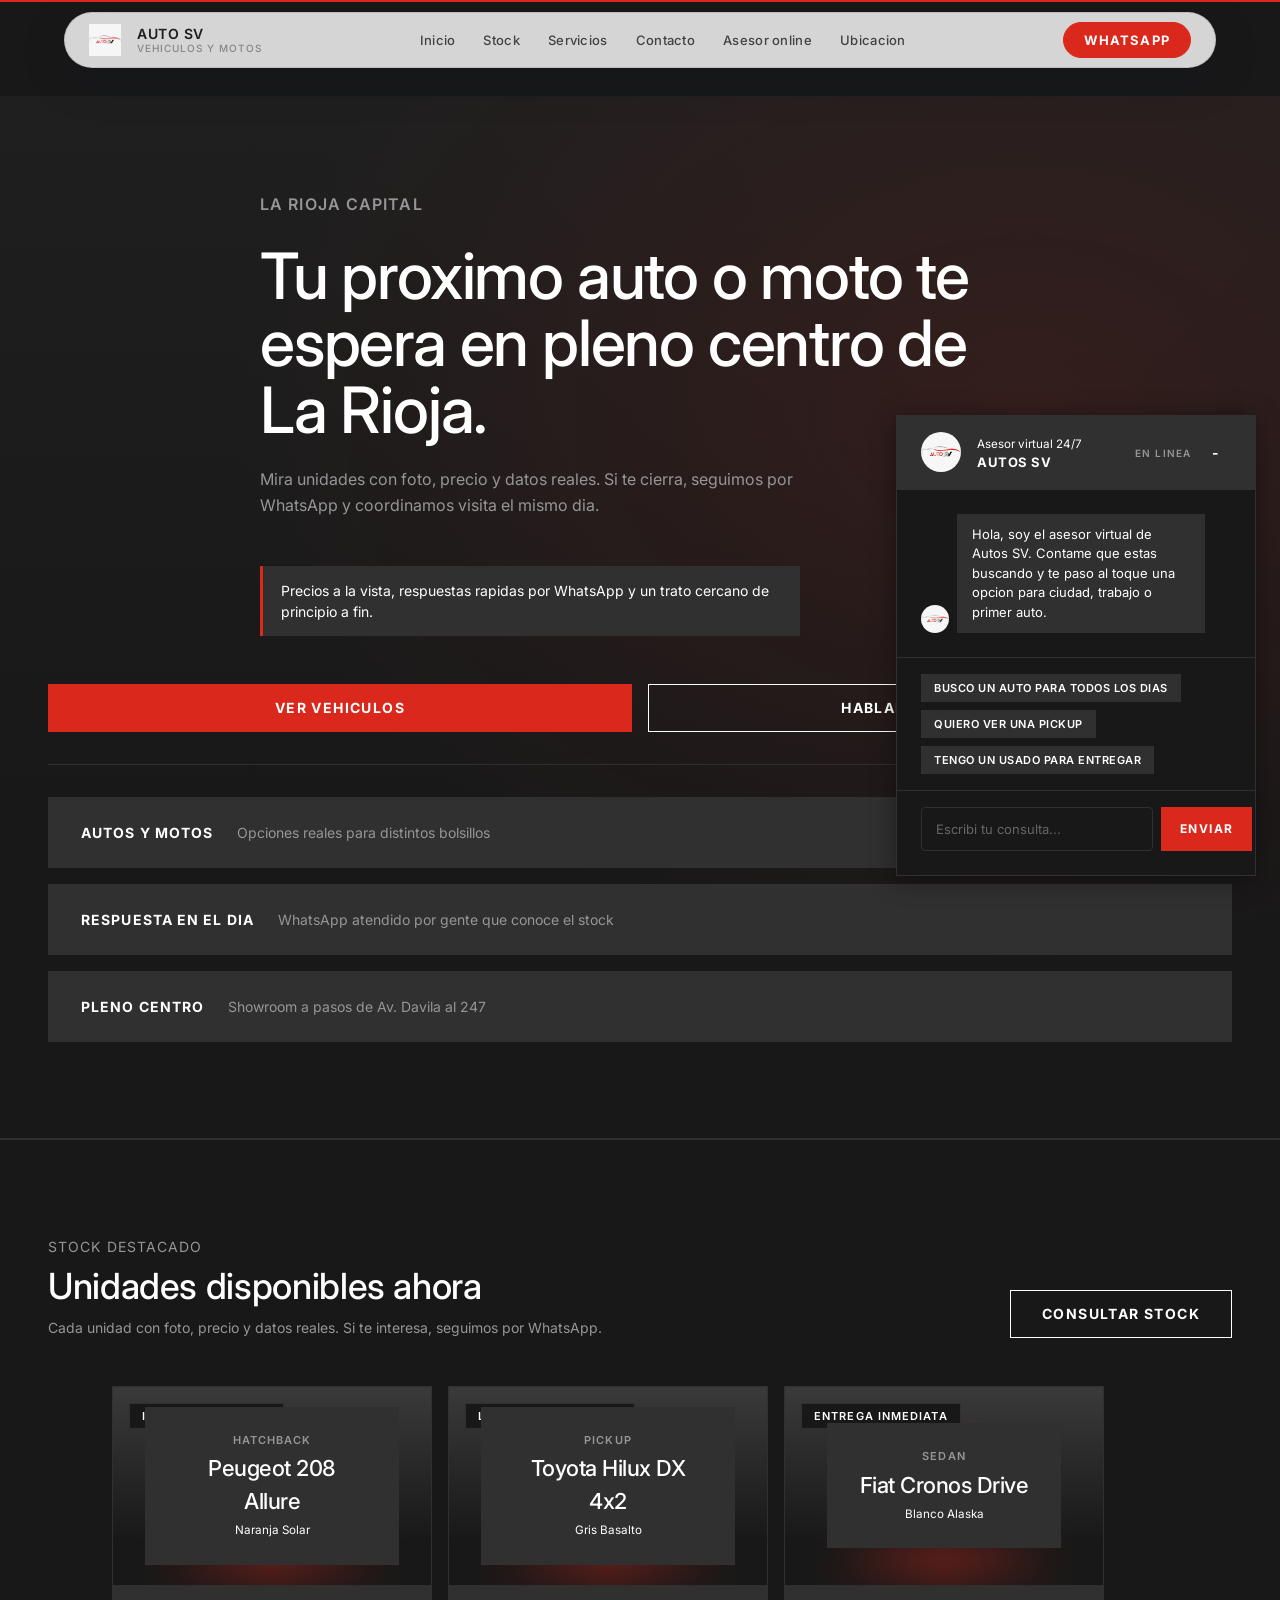
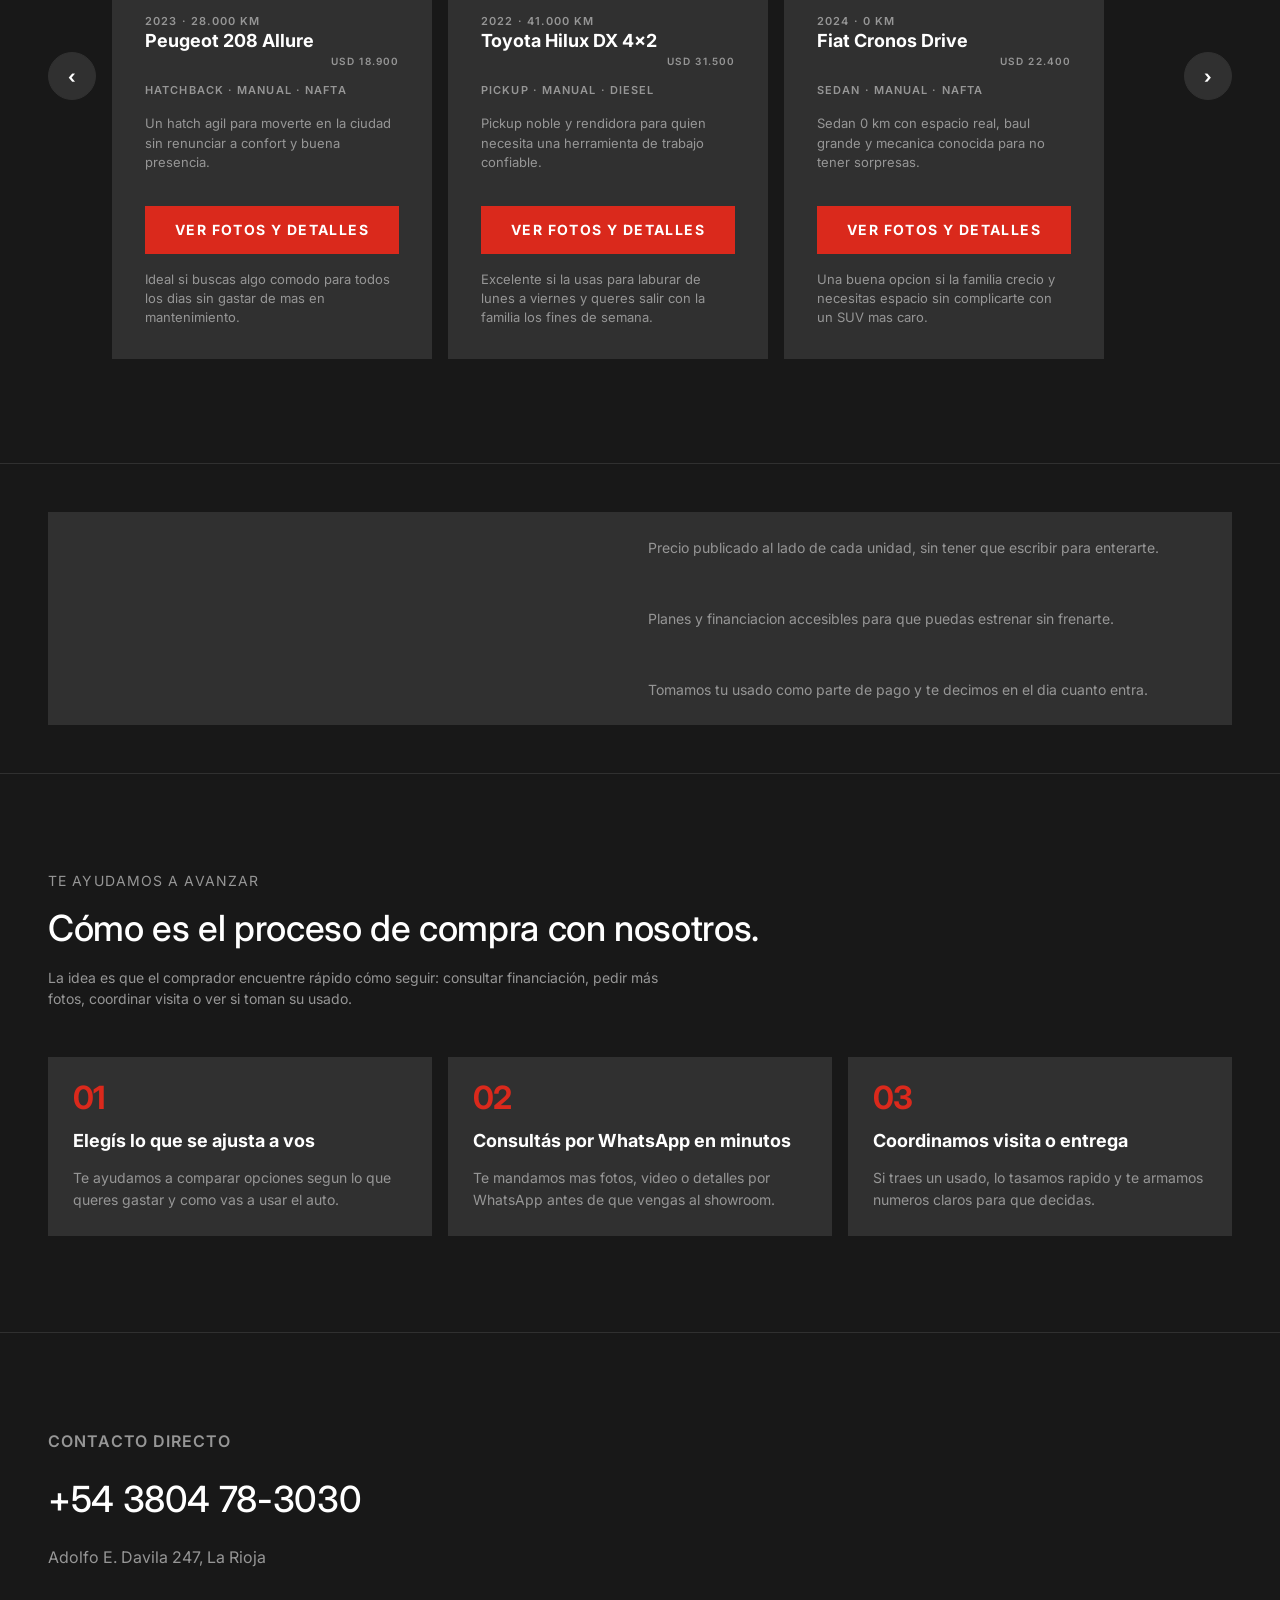
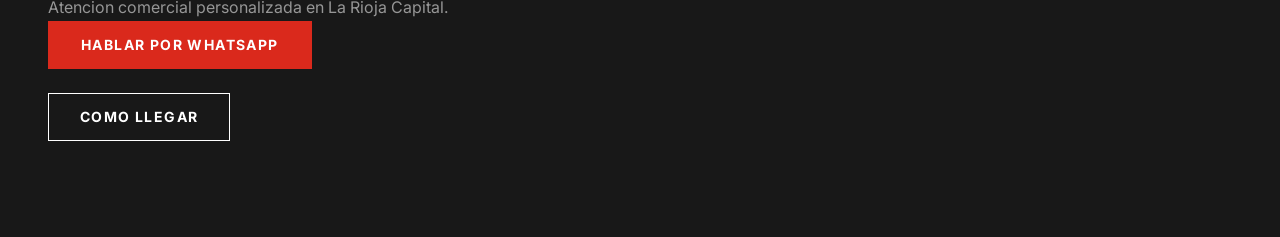
<file: index.html>
<!DOCTYPE html>
<html lang="es-AR">
  <head>
    <meta charset="UTF-8" />
    <meta name="viewport" content="width=device-width, initial-scale=1.0" />
    <title>Autos SV | Tu proximo vehiculo en La Rioja</title>
    <meta
      name="description"
      content="Autos SV en La Rioja: autos, motos y propuestas accesibles para avanzar hacia tu proximo vehiculo."
    />
    <link rel="stylesheet" href="./assets/css/styles.css" />
  </head>
  <body data-page="dealer" data-dealer="autos-sv" data-base-path="./">
    <div id="site-root"></div>
    <script src="./assets/js/data.js"></script>
    <script src="./assets/js/app.js"></script>
  </body>
</html>
</file>
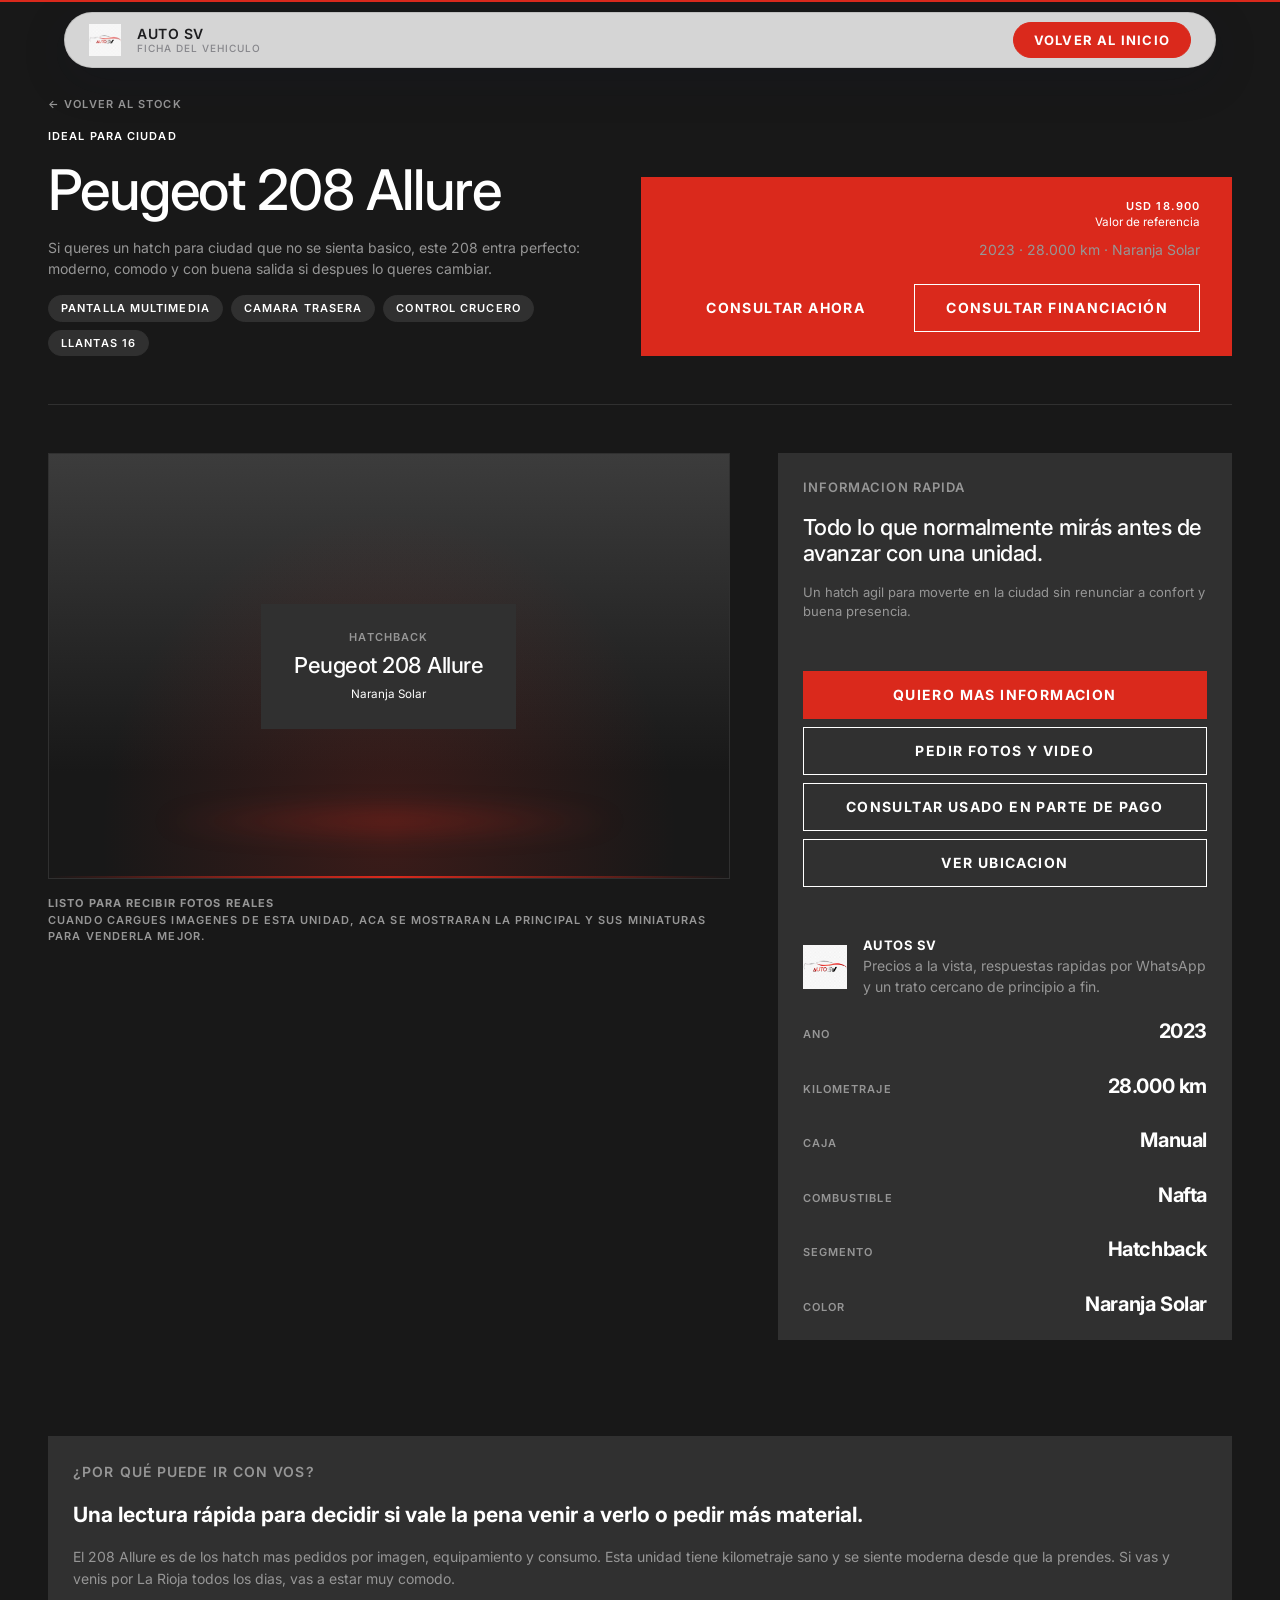
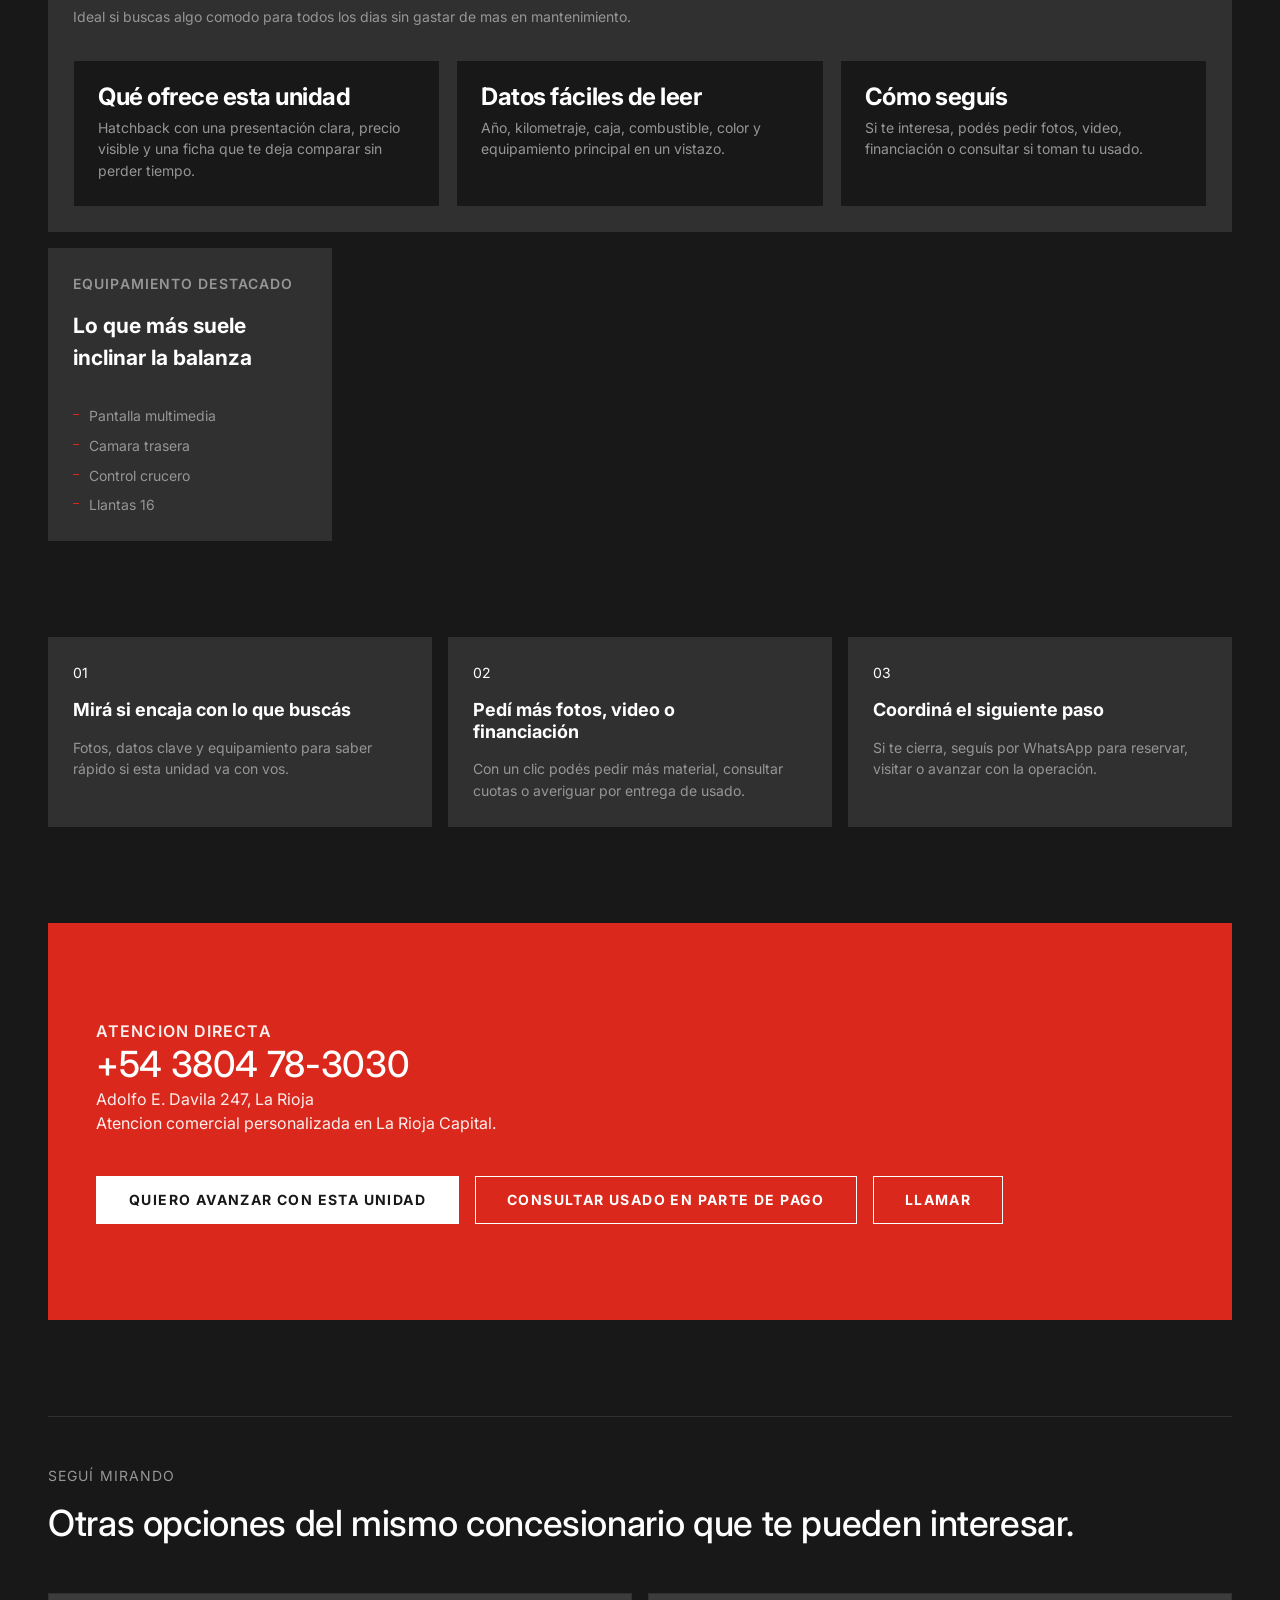
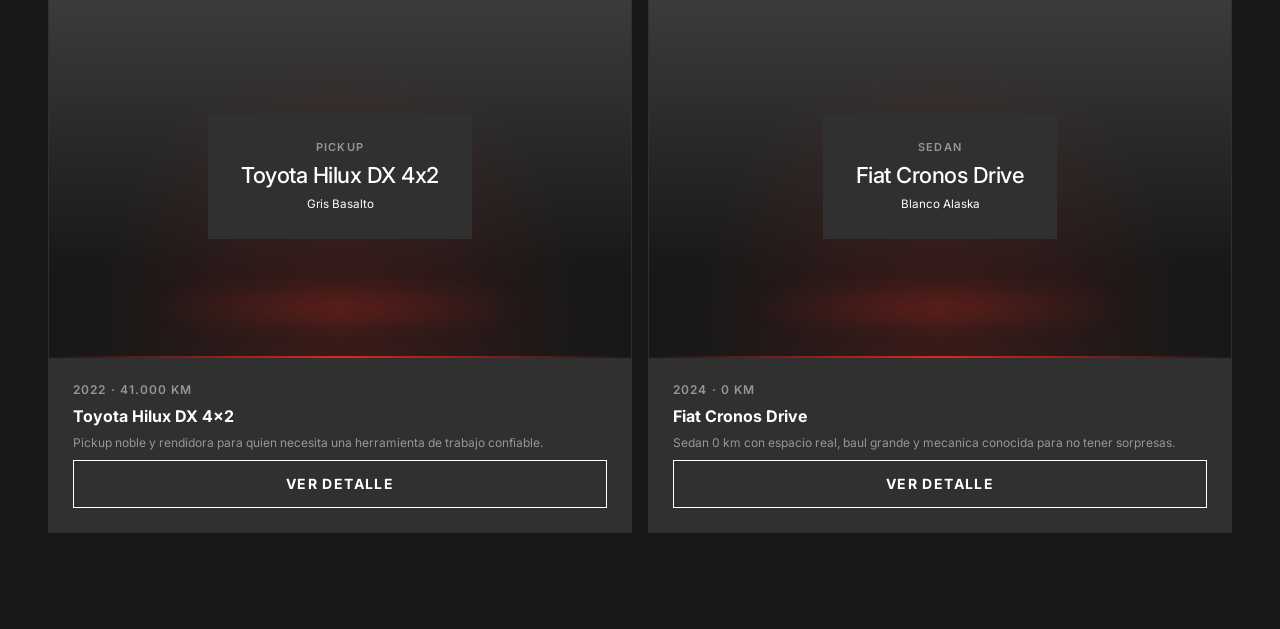
<file: vehiculo.html>
<!DOCTYPE html>
<html lang="es-AR">
  <head>
    <meta charset="UTF-8" />
    <meta name="viewport" content="width=device-width, initial-scale=1.0" />
    <title>Autos SV | Ficha del vehiculo</title>
    <meta
      name="description"
      content="Ficha del vehiculo seleccionado en Autos SV, con detalles, equipamiento y contacto directo."
    />
    <link rel="stylesheet" href="./assets/css/styles.css" />
  </head>
  <body data-page="vehicle" data-dealer="autos-sv" data-base-path="./">
    <div id="site-root"></div>
    <script src="./assets/js/data.js"></script>
    <script src="./assets/js/app.js"></script>
  </body>
</html>
</file>
<file: assets/css/styles.css>
/* ============================================================
   Ferrari-inspired Design System
   Canvas: #181818 (near-black, slightly warm — never pure #000)
   Brand: Rosso Corsa #da291c (used scarcely on CTAs only)
   Type: Inter (open-source substitute for FerrariSans)
   Radius: 0 dominant; full only on pill badges & circular icons
   ============================================================ */

@import url('https://fonts.googleapis.com/css2?family=Inter:wght@400;500;600;700&display=swap');

/* ----------------------------------------------------------
   1. Design tokens
   ---------------------------------------------------------- */
:root {
  /* Colors — brand & accent */
  --color-primary: #da291c;
  --color-primary-active: #b01e0a;
  --color-primary-hover: #9d2211;

  /* Colors — surface */
  --color-canvas: #181818;
  --color-canvas-elevated: #303030;
  --color-canvas-light: #ffffff;
  --color-surface-soft-light: #f7f7f7;
  --color-surface-strong-light: #ebebeb;

  /* Colors — text */
  --color-ink: #ffffff;
  --color-body: #969696;
  --color-body-strong: #ffffff;
  --color-body-on-light: #181818;
  --color-muted: #666666;
  --color-muted-soft: #8f8f8f;

  /* Colors — hairlines */
  --color-hairline: #303030;
  --color-hairline-on-light: #d2d2d2;
  --color-hairline-soft: #ebebeb;

  /* Colors — semantic */
  --color-info: #4c98b9;
  --color-success: #03904a;
  --color-warning: #f13a2c;

  /* Spacing ladder (8px base) */
  --space-xxxs: 4px;
  --space-xxs: 8px;
  --space-xs: 16px;
  --space-sm: 24px;
  --space-md: 32px;
  --space-lg: 48px;
  --space-xl: 64px;
  --space-xxl: 96px;
  --space-super: 128px;

  /* Radius */
  --radius-none: 0;
  --radius-xs: 2px;
  --radius-sm: 4px;
  --radius-md: 6px;
  --radius-lg: 8px;
  --radius-full: 9999px;

  /* Type families */
  --font-display: 'Inter', -apple-system, system-ui, sans-serif;
  --font-body: 'Inter', -apple-system, system-ui, sans-serif;

  /* Layout */
  --container-max: 1280px;
  --header-height: 64px;
}

/* ----------------------------------------------------------
   2. Reset & base
   ---------------------------------------------------------- */
*,
*::before,
*::after {
  box-sizing: border-box;
}

html,
body {
  margin: 0;
  padding: 0;
}

html {
  scroll-behavior: smooth;
  -webkit-text-size-adjust: 100%;
}

body {
  font-family: var(--font-body);
  font-size: 14px;
  font-weight: 400;
  line-height: 1.5;
  background: var(--color-canvas);
  color: var(--color-ink);
  -webkit-font-smoothing: antialiased;
  -moz-osx-font-smoothing: grayscale;
  text-rendering: optimizeLegibility;
}

img,
svg,
video {
  max-width: 100%;
  display: block;
}

a {
  color: inherit;
  text-decoration: none;
}

button {
  font-family: inherit;
  cursor: pointer;
  border: none;
  background: none;
  color: inherit;
}

ul,
ol {
  margin: 0;
  padding: 0;
  list-style: none;
}

p {
  margin: 0;
  color: var(--color-body);
}

h1,
h2,
h3,
h4,
h5,
h6 {
  margin: 0;
  font-family: var(--font-display);
  color: var(--color-ink);
}

input,
textarea,
select {
  font-family: inherit;
}

.is-hidden {
  display: none !important;
}

/* ----------------------------------------------------------
   3. Typography utility classes
   ---------------------------------------------------------- */
.eyebrow,
.micro-copy {
  font-size: 11px;
  font-weight: 600;
  line-height: 1.4;
  letter-spacing: 1.1px;
  text-transform: uppercase;
  color: var(--color-ink);
  display: inline-block;
}

.micro-copy {
  color: var(--color-body);
}

.rosso {
  color: var(--color-primary);
}

/* ----------------------------------------------------------
   4. Site shell
   ---------------------------------------------------------- */
.site-shell,
.detail-shell {
  min-height: 100vh;
  background: var(--color-canvas);
  color: var(--color-ink);
}

/* ----------------------------------------------------------
   5. Header
   ---------------------------------------------------------- */
/* ELITE SIGNATURE PILL ISLAND — replicado de elite-site/Navbar.tsx
   Pill rounded-full, fixed top:12px, max-width 72rem, white/82 frosted */
.site-header {
  position: fixed;
  top: 12px;
  left: 0;
  right: 0;
  z-index: 50;
  width: auto;
  height: 56px;
  min-height: 56px;
  margin: 0 16px;
  padding: 0 24px;
  background: rgba(255, 255, 255, 0.82);
  border: 1px solid rgba(0, 0, 0, 0.1);
  border-radius: 9999px;
  box-shadow: 0 12px 45px rgba(15, 23, 42, 0.18);
  -webkit-backdrop-filter: blur(40px) saturate(180%);
  backdrop-filter: blur(40px) saturate(180%);
  display: flex;
  align-items: center;
  justify-content: space-between;
  gap: 20px;
  pointer-events: auto;
}

@media (min-width: 768px) {
  .site-header {
    margin: 0 auto;
    max-width: 72rem;
  }
}

/* CTA Rosso Corsa em pill dentro da ilha (assinatura Ferrari preservada) */
.site-header .button {
  height: 36px;
  min-height: 36px;
  padding: 8px 20px;
  border-radius: 9999px;
  background: var(--color-primary);
  color: #ffffff;
  border: 1px solid var(--color-primary);
  font-size: 13px;
  font-weight: 700;
  letter-spacing: 1.2px;
  transition: transform 0.2s ease, background-color 0.2s ease,
    border-color 0.2s ease;
}

.site-header .button:hover {
  transform: translateY(-1px);
  background: var(--color-primary-active);
  border-color: var(--color-primary-active);
}

.site-header > .site-shell,
.site-header > div {
  width: 100%;
  max-width: var(--container-max);
  margin: 0 auto;
  display: flex;
  align-items: center;
  justify-content: space-between;
  gap: var(--space-md);
}

/* Ferrari signature: 2px Rosso Corsa line at top of page */
body::before {
  content: '';
  position: fixed;
  top: 0;
  left: 0;
  right: 0;
  height: 2px;
  background: var(--color-primary);
  z-index: 101;
  pointer-events: none;
}

/* Spacing under floating Elite pill header */
.site-shell main {
  padding-top: 96px;
}

/* Reduce brand-mark media inside the compact pill */
.site-header .brand-mark__media {
  width: 32px;
  height: 32px;
  font-size: 13px;
}

.brand-mark {
  display: flex;
  align-items: center;
  gap: var(--space-xs);
  text-decoration: none;
  color: var(--color-ink);
}

.brand-mark__media {
  width: 44px;
  height: 44px;
  display: flex;
  align-items: center;
  justify-content: center;
  background: var(--color-primary);
  color: #ffffff;
  font-weight: 700;
  font-size: 16px;
  letter-spacing: 1px;
}

.brand-mark__logo {
  width: 100%;
  height: 100%;
  object-fit: cover;
}

.brand-mark__icon {
  font-size: 18px;
  font-weight: 700;
  color: #ffffff;
  letter-spacing: 1px;
}

.brand-mark__text {
  display: flex;
  flex-direction: column;
  line-height: 1.1;
}

/* Brand-mark inside the white frosted pill: dark text */
.brand-mark__text strong {
  font-size: 14px;
  font-weight: 600;
  letter-spacing: 0.5px;
  text-transform: uppercase;
  color: #1d1d1f;
}

.brand-mark__text small {
  font-size: 10px;
  font-weight: 500;
  letter-spacing: 1px;
  text-transform: uppercase;
  color: #86868b;
  margin-top: 2px;
}

.main-nav {
  display: flex;
  align-items: center;
  gap: 28px;
}

/* Nav links inside the white frosted pill (Apple-like neutral gray) */
.main-nav a {
  font-size: 13px;
  font-weight: 500;
  line-height: 1.4;
  letter-spacing: 0.3px;
  text-transform: none;
  color: #424245;
  padding: 6px 0;
  position: relative;
  transition: color 0.2s ease;
}

.main-nav a:hover {
  color: #1d1d1f;
}

/* ----------------------------------------------------------
   6. Buttons — Rosso Corsa CTA, sharp 0px corners
   ---------------------------------------------------------- */
.button {
  display: inline-flex;
  align-items: center;
  justify-content: center;
  height: 48px;
  padding: 14px 32px;
  background: var(--color-primary);
  color: var(--color-ink);
  font-family: var(--font-display);
  font-size: 14px;
  font-weight: 700;
  line-height: 1;
  letter-spacing: 1.4px;
  text-transform: uppercase;
  text-decoration: none;
  border: 1px solid var(--color-primary);
  border-radius: var(--radius-none);
  cursor: pointer;
  transition: background-color 0.2s ease, border-color 0.2s ease;
  white-space: nowrap;
}

.button:hover {
  background: var(--color-primary-hover);
  border-color: var(--color-primary-hover);
}

.button:active {
  background: var(--color-primary-active);
  border-color: var(--color-primary-active);
}

.button--ghost {
  background: transparent;
  color: var(--color-ink);
  border: 1px solid var(--color-ink);
  padding: 13px 31px;
}

.button--ghost:hover {
  background: var(--color-ink);
  color: var(--color-canvas);
  border-color: var(--color-ink);
}

.button--ghost:active {
  background: var(--color-canvas-elevated);
  color: var(--color-ink);
  border-color: var(--color-ink);
}

/* ----------------------------------------------------------
   7. Section heading
   ---------------------------------------------------------- */
.section-heading {
  max-width: var(--container-max);
  margin: 0 auto var(--space-lg);
  display: flex;
  flex-direction: column;
  gap: var(--space-xs);
}

.section-heading h2 {
  font-size: 36px;
  font-weight: 500;
  line-height: 1.2;
  letter-spacing: -0.36px;
  color: var(--color-ink);
}

.section-heading p {
  font-size: 14px;
  font-weight: 400;
  line-height: 1.5;
  color: var(--color-body);
  max-width: 640px;
}

.section-heading--split {
  flex-direction: row;
  align-items: flex-end;
  justify-content: space-between;
  gap: var(--space-md);
  flex-wrap: wrap;
}

.section-heading--split > div:first-child {
  display: flex;
  flex-direction: column;
  gap: var(--space-xxs);
  flex: 1 1 480px;
}

/* ----------------------------------------------------------
   8. Hero / intro-strip
   ---------------------------------------------------------- */
.intro-strip {
  position: relative;
  padding: var(--space-xxl) var(--space-lg);
  background: var(--color-canvas);
  border-bottom: 1px solid var(--color-hairline);
  overflow: hidden;
}

.intro-strip::before {
  content: '';
  position: absolute;
  inset: 0;
  background:
    radial-gradient(ellipse at 80% 30%, rgba(218, 41, 28, 0.12), transparent 55%),
    linear-gradient(180deg, #1f1f1f 0%, #181818 70%);
  pointer-events: none;
  z-index: 0;
}

.intro-strip > * {
  position: relative;
  z-index: 1;
  max-width: var(--container-max);
  margin-left: auto;
  margin-right: auto;
}

.intro-strip__copy {
  max-width: 760px;
  min-width: 0;
  display: flex;
  flex-direction: column;
  gap: var(--space-sm);
}

.intro-strip__copy h1 {
  font-size: clamp(36px, 6vw, 64px);
  font-weight: 500;
  line-height: 1.05;
  letter-spacing: -1.2px;
  word-break: break-word;
  color: var(--color-ink);
}

.intro-strip__copy p {
  font-size: 16px;
  line-height: 1.6;
  color: var(--color-body);
  max-width: 60ch;
}

.intro-strip__side {
  margin-top: var(--space-lg);
  min-width: 0;
}

.hero-actions {
  display: flex;
  flex-wrap: wrap;
  gap: var(--space-xs);
  margin-top: var(--space-sm);
}

.hero-actions .button {
  flex: 1 1 220px;
  justify-content: center;
}

.intro-strip__stats {
  display: flex;
  flex-direction: column;
  gap: var(--space-xs);
  margin-top: var(--space-md);
  padding-top: var(--space-md);
  border-top: 1px solid var(--color-hairline);
}

.quick-stat {
  background: var(--color-canvas-elevated);
  padding: var(--space-sm) var(--space-md);
  border: 1px solid var(--color-hairline);
  border-radius: var(--radius-none);
  display: grid;
  grid-template-columns: auto 1fr;
  gap: var(--space-sm);
  align-items: center;
}

.quick-stat strong {
  font-size: 14px;
  font-weight: 700;
  line-height: 1;
  letter-spacing: 1.1px;
  text-transform: uppercase;
  color: var(--color-ink);
  white-space: nowrap;
}

.quick-stat span {
  font-size: 13px;
  font-weight: 400;
  letter-spacing: 0;
  text-transform: none;
  line-height: 1.4;
  color: var(--color-body);
}

/* ----------------------------------------------------------
   9. Buyer intent grid
   ---------------------------------------------------------- */
.buyer-intent {
  padding: var(--space-xxl) var(--space-lg);
  background: var(--color-canvas);
}

.intent-grid {
  max-width: var(--container-max);
  margin: 0 auto;
  display: grid;
  grid-template-columns: repeat(auto-fit, minmax(240px, 1fr));
  gap: var(--space-xs);
}

.intent-card {
  background: var(--color-canvas-elevated);
  border: 1px solid var(--color-hairline);
  border-radius: var(--radius-none);
  padding: var(--space-sm);
  display: flex;
  flex-direction: column;
  gap: var(--space-xxs);
  cursor: pointer;
  transition: background-color 0.2s ease, color 0.2s ease, border-color 0.2s ease;
  text-align: left;
}

.intent-card h3 {
  font-size: 18px;
  font-weight: 700;
  line-height: 1.2;
  color: inherit;
}

.intent-card p {
  font-size: 13px;
  line-height: 1.5;
  color: var(--color-body);
}

.intent-card span {
  margin-top: var(--space-xxs);
  font-size: 11px;
  font-weight: 600;
  letter-spacing: 1.1px;
  text-transform: uppercase;
  color: var(--color-body);
}

.intent-card:hover {
  border-color: var(--color-ink);
}

.intent-card.is-active {
  background: var(--color-primary);
  border-color: var(--color-primary);
  color: var(--color-ink);
}

.intent-card.is-active p,
.intent-card.is-active span {
  color: var(--color-ink);
}

/* ----------------------------------------------------------
   10. Stock showcase / carousel
   ---------------------------------------------------------- */
.stock-showcase {
  padding: var(--space-xxl) var(--space-lg);
  background: var(--color-canvas);
  border-top: 1px solid var(--color-hairline);
}

.carousel-shell {
  max-width: var(--container-max);
  margin: 0 auto;
  position: relative;
  display: flex;
  align-items: center;
  gap: var(--space-xs);
}

.carousel-button {
  flex: 0 0 auto;
  width: 48px;
  height: 48px;
  border-radius: var(--radius-full);
  background: var(--color-canvas-elevated);
  color: var(--color-ink);
  border: 1px solid var(--color-hairline);
  display: flex;
  align-items: center;
  justify-content: center;
  font-size: 18px;
  font-weight: 700;
  cursor: pointer;
  transition: background-color 0.2s ease, border-color 0.2s ease, color 0.2s ease;
}

.carousel-button:hover {
  background: var(--color-primary);
  color: var(--color-ink);
  border-color: var(--color-primary);
}

.carousel-button:disabled {
  opacity: 0.4;
  cursor: not-allowed;
}

.inventory-carousel {
  flex: 1 1 auto;
  display: flex;
  gap: var(--space-xs);
  overflow-x: auto;
  scroll-snap-type: x mandatory;
  scroll-behavior: smooth;
  scrollbar-width: none;
  -ms-overflow-style: none;
  padding-bottom: var(--space-xxs);
}

.inventory-carousel::-webkit-scrollbar {
  display: none;
}

.inventory-slide {
  flex: 0 0 320px;
  background: var(--color-canvas-elevated);
  border: 1px solid var(--color-hairline);
  border-radius: var(--radius-none);
  display: flex;
  flex-direction: column;
  scroll-snap-align: start;
  overflow: hidden;
  transition: border-color 0.2s ease;
}

.inventory-slide:hover {
  border-color: var(--color-ink);
}

.inventory-slide__media {
  position: relative;
  aspect-ratio: 16 / 10;
  background: var(--color-canvas);
  overflow: hidden;
  display: flex;
  align-items: center;
  justify-content: center;
}

.vehicle-photo {
  width: 100%;
  height: 100%;
  object-fit: cover;
  display: block;
}

.vehicle-photo--compact {
  aspect-ratio: 16 / 10;
}

.inventory-slide__badge {
  position: absolute;
  top: var(--space-xs);
  left: var(--space-xs);
  background: var(--color-canvas);
  color: var(--color-ink);
  font-size: 11px;
  font-weight: 600;
  letter-spacing: 1.1px;
  text-transform: uppercase;
  padding: 4px 12px;
  border-radius: var(--radius-none);
  border: 1px solid var(--color-hairline);
}

.inventory-slide__body {
  padding: var(--space-sm) var(--space-md) var(--space-md);
  display: flex;
  flex-direction: column;
  gap: var(--space-xs);
  flex: 1;
  min-height: 0;
}

.inventory-slide__heading {
  display: flex;
  flex-direction: column;
  gap: var(--space-xxxs);
}

.inventory-slide__heading h3 {
  font-size: 18px;
  font-weight: 700;
  line-height: 1.2;
  color: var(--color-ink);
}

.inventory-slide__meta {
  font-size: 11px;
  font-weight: 600;
  letter-spacing: 1.1px;
  text-transform: uppercase;
  color: var(--color-body);
}

.inventory-slide__copy {
  font-size: 13px;
  line-height: 1.5;
  color: var(--color-body);
  display: -webkit-box;
  -webkit-line-clamp: 3;
  -webkit-box-orient: vertical;
  overflow: hidden;
}

.inventory-slide__footer {
  display: flex;
  flex-direction: column;
  gap: var(--space-xs);
  margin-top: auto;
  padding-top: var(--space-xs);
  border-top: 1px solid var(--color-hairline);
}

.inventory-slide__footer .button {
  width: 100%;
  justify-content: center;
}

.inventory-slide__hook {
  font-size: 13px;
  font-weight: 400;
  letter-spacing: 0;
  text-transform: none;
  color: var(--color-body);
  line-height: 1.45;
}

/* ----------------------------------------------------------
   11. Vehicle visual / fallback
   ---------------------------------------------------------- */
.vehicle-visual {
  position: relative;
  width: 100%;
  height: 100%;
  min-height: 220px;
  background:
    radial-gradient(ellipse at 50% 90%, rgba(218, 41, 28, 0.18), transparent 60%),
    linear-gradient(180deg, #3c3c3c 0%, #181818 75%);
  display: flex;
  align-items: center;
  justify-content: center;
  padding: var(--space-md);
  overflow: hidden;
}

.vehicle-visual__glow {
  position: absolute;
  bottom: 10%;
  left: 50%;
  transform: translateX(-50%);
  width: 70%;
  height: 30px;
  background: radial-gradient(ellipse, rgba(218, 41, 28, 0.4), transparent 70%);
  filter: blur(12px);
  pointer-events: none;
}

.vehicle-visual__panel {
  position: relative;
  z-index: 1;
  padding: var(--space-sm) var(--space-md);
  background: var(--color-canvas-elevated);
  border: 1px solid var(--color-hairline);
  text-align: center;
  display: flex;
  flex-direction: column;
  gap: var(--space-xxxs);
}

.vehicle-visual__panel strong {
  font-size: 22px;
  font-weight: 500;
  letter-spacing: -0.5px;
  color: var(--color-ink);
}

.vehicle-visual__panel span {
  font-size: 11px;
  font-weight: 600;
  letter-spacing: 1.1px;
  text-transform: uppercase;
  color: var(--color-body);
}

.vehicle-visual__road {
  position: absolute;
  bottom: 0;
  left: 0;
  right: 0;
  height: 2px;
  background: linear-gradient(90deg, transparent, var(--color-primary), transparent);
}

/* ----------------------------------------------------------
   12. Price stack / pill
   ---------------------------------------------------------- */
.price-stack {
  display: flex;
  flex-direction: column;
  align-items: flex-end;
  gap: 2px;
  text-align: right;
}

.price-stack span {
  font-size: 10px;
  font-weight: 600;
  letter-spacing: 1.1px;
  text-transform: uppercase;
  color: var(--color-body);
}

.price-pill {
  font-family: var(--font-display);
  font-size: 24px;
  font-weight: 700;
  line-height: 1;
  letter-spacing: -0.48px;
  color: var(--color-ink);
  padding: 0;
  background: none;
  border-radius: var(--radius-none);
}

/* ----------------------------------------------------------
   13. Trust strip
   ---------------------------------------------------------- */
.trust-strip {
  padding: var(--space-lg);
  background: var(--color-canvas);
  border-top: 1px solid var(--color-hairline);
  border-bottom: 1px solid var(--color-hairline);
}

.trust-strip > div {
  max-width: var(--container-max);
  margin: 0 auto;
  display: grid;
  grid-template-columns: repeat(auto-fit, minmax(220px, 1fr));
  gap: var(--space-xs);
}

.trust-strip__item {
  background: var(--color-canvas-elevated);
  border: 1px solid var(--color-hairline);
  padding: var(--space-sm);
  display: flex;
  flex-direction: column;
  gap: var(--space-xxs);
  border-radius: var(--radius-none);
}

.trust-strip__item strong {
  font-size: 14px;
  font-weight: 700;
  letter-spacing: 0.5px;
  text-transform: uppercase;
  color: var(--color-ink);
}

.trust-strip__item span {
  font-size: 13px;
  line-height: 1.5;
  color: var(--color-body);
}

/* ----------------------------------------------------------
   14. Services section
   ---------------------------------------------------------- */
.services-section {
  padding: var(--space-xxl) var(--space-lg);
  background: var(--color-canvas);
}

.service-grid {
  max-width: var(--container-max);
  margin: 0 auto;
  display: grid;
  grid-template-columns: repeat(auto-fit, minmax(260px, 1fr));
  gap: var(--space-xs);
}

.service-card {
  background: var(--color-canvas-elevated);
  border: 1px solid var(--color-hairline);
  border-radius: var(--radius-none);
  padding: var(--space-sm);
  display: flex;
  flex-direction: column;
  gap: var(--space-xs);
  transition: border-color 0.2s ease;
}

.service-card:hover {
  border-color: var(--color-ink);
}

.service-card__index {
  font-family: var(--font-display);
  font-size: 32px;
  font-weight: 700;
  line-height: 1;
  letter-spacing: -0.64px;
  color: var(--color-primary);
}

.service-card h3 {
  font-size: 18px;
  font-weight: 700;
  line-height: 1.2;
  color: var(--color-ink);
}

.service-card p {
  font-size: 14px;
  line-height: 1.55;
  color: var(--color-body);
}

/* ----------------------------------------------------------
   15. Contact band
   ---------------------------------------------------------- */
.contact-band {
  padding: var(--space-xxl) var(--space-lg);
  background: var(--color-canvas);
  border-top: 1px solid var(--color-hairline);
}

.contact-band > div {
  max-width: var(--container-max);
  margin: 0 auto;
  display: flex;
  flex-direction: column;
  gap: var(--space-sm);
  align-items: flex-start;
}

.contact-band h2 {
  font-size: 36px;
  font-weight: 500;
  line-height: 1.2;
  letter-spacing: -0.36px;
  color: var(--color-ink);
}

.contact-band p {
  font-size: 16px;
  line-height: 1.6;
  color: var(--color-body);
  max-width: 600px;
}

.contact-band__actions {
  display: flex;
  flex-wrap: wrap;
  gap: var(--space-xs);
  margin-top: var(--space-xs);
}

/* ----------------------------------------------------------
   16. Chat widget
   ---------------------------------------------------------- */
.chat-widget {
  position: fixed;
  bottom: var(--space-sm);
  right: var(--space-sm);
  width: 360px;
  max-width: calc(100vw - 32px);
  background: var(--color-canvas);
  border: 1px solid var(--color-hairline);
  border-radius: var(--radius-none);
  z-index: 100;
  display: flex;
  flex-direction: column;
  box-shadow: 0 4px 24px rgba(0, 0, 0, 0.4);
  overflow: hidden;
  transition: max-height 0.25s ease;
  max-height: 600px;
}

.chat-widget__header {
  display: flex;
  align-items: center;
  justify-content: space-between;
  gap: var(--space-xs);
  padding: var(--space-xs) var(--space-sm);
  background: var(--color-canvas-elevated);
  border-bottom: 1px solid var(--color-hairline);
}

.chat-widget__identity {
  display: flex;
  align-items: center;
  gap: var(--space-xs);
}

.chat-widget__avatar {
  width: 40px;
  height: 40px;
  border-radius: var(--radius-full);
  background: var(--color-primary);
  color: var(--color-ink);
  display: flex;
  align-items: center;
  justify-content: center;
  font-weight: 700;
  font-size: 14px;
  letter-spacing: 1px;
}

.chat-widget__identity strong {
  display: block;
  font-size: 13px;
  font-weight: 700;
  letter-spacing: 0.5px;
  text-transform: uppercase;
  color: var(--color-ink);
}

.chat-widget__identity span,
.chat-widget__status {
  display: block;
  font-size: 10px;
  font-weight: 600;
  letter-spacing: 1.1px;
  text-transform: uppercase;
  color: var(--color-body);
  margin-top: 2px;
}

.chat-widget__header-actions {
  display: flex;
  align-items: center;
  gap: var(--space-xxs);
}

.chat-widget__toggle {
  width: 32px;
  height: 32px;
  display: flex;
  align-items: center;
  justify-content: center;
  background: transparent;
  color: var(--color-ink);
  border: 1px solid var(--color-hairline);
  border-radius: var(--radius-none);
  font-size: 14px;
  font-weight: 700;
  cursor: pointer;
  transition: background-color 0.2s ease;
}

.chat-widget__toggle:hover {
  background: var(--color-canvas);
}

.chat-widget__body {
  display: flex;
  flex-direction: column;
  flex: 1 1 auto;
  min-height: 0;
}

.chat-messages {
  flex: 1 1 auto;
  overflow-y: auto;
  padding: var(--space-sm);
  display: flex;
  flex-direction: column;
  gap: var(--space-xs);
  max-height: 360px;
}

.chat-row {
  display: flex;
  gap: var(--space-xxs);
  align-items: flex-end;
  max-width: 100%;
}

.chat-row--bot {
  justify-content: flex-start;
}

.chat-row--user {
  justify-content: flex-end;
}

.chat-avatar {
  width: 28px;
  height: 28px;
  border-radius: var(--radius-full);
  background: var(--color-canvas-elevated);
  color: var(--color-ink);
  font-size: 11px;
  font-weight: 700;
  letter-spacing: 0.5px;
  display: flex;
  align-items: center;
  justify-content: center;
  flex: 0 0 auto;
}

.chat-row--user .chat-avatar {
  background: var(--color-primary);
}

.chat-bubble {
  padding: 10px 14px;
  border-radius: var(--radius-none);
  font-size: 13px;
  line-height: 1.5;
  max-width: 80%;
  word-wrap: break-word;
}

.chat-bubble--bot {
  background: var(--color-canvas-elevated);
  color: var(--color-ink);
  border: 1px solid var(--color-hairline);
}

.chat-bubble--user {
  background: var(--color-primary);
  color: var(--color-ink);
  border: 1px solid var(--color-primary);
}

.chat-suggestions {
  display: flex;
  flex-wrap: wrap;
  gap: var(--space-xxs);
  padding: 0 var(--space-sm) var(--space-xs);
  border-top: 1px solid var(--color-hairline);
  padding-top: var(--space-xs);
}

.suggestion-pill {
  font-size: 11px;
  font-weight: 600;
  letter-spacing: 0.5px;
  text-transform: uppercase;
  color: var(--color-ink);
  background: var(--color-canvas-elevated);
  border: 1px solid var(--color-hairline);
  border-radius: var(--radius-none);
  padding: 6px 12px;
  cursor: pointer;
  transition: background-color 0.2s ease, border-color 0.2s ease, color 0.2s ease;
}

.suggestion-pill:hover {
  background: var(--color-primary);
  border-color: var(--color-primary);
  color: var(--color-ink);
}

.chat-form {
  display: flex;
  gap: var(--space-xxs);
  padding: var(--space-xs) var(--space-sm) var(--space-sm);
  border-top: 1px solid var(--color-hairline);
  background: var(--color-canvas);
}

.chat-form input {
  flex: 1 1 auto;
  height: 44px;
  padding: 12px 14px;
  background: var(--color-canvas);
  color: var(--color-ink);
  border: 1px solid var(--color-hairline);
  border-radius: var(--radius-sm);
  font-size: 13px;
  outline: none;
  transition: border-color 0.2s ease;
}

.chat-form input::placeholder {
  color: var(--color-muted);
}

.chat-form input:focus {
  border-color: var(--color-ink);
}

.chat-form button {
  height: 44px;
  padding: 0 18px;
  background: var(--color-primary);
  color: var(--color-ink);
  font-size: 12px;
  font-weight: 700;
  letter-spacing: 1.4px;
  text-transform: uppercase;
  border-radius: var(--radius-none);
  cursor: pointer;
  border: 1px solid var(--color-primary);
  transition: background-color 0.2s ease;
}

.chat-form button:hover {
  background: var(--color-primary-hover);
  border-color: var(--color-primary-hover);
}

.chat-widget--collapsed {
  max-height: 64px;
}

.chat-widget--collapsed .chat-widget__body {
  display: none;
}

/* ----------------------------------------------------------
   17. Vehicle detail page
   ---------------------------------------------------------- */
.vehicle-page {
  padding: var(--space-xl) var(--space-lg) var(--space-xxl);
  max-width: var(--container-max);
  margin: 0 auto;
}

.vehicle-hero-head {
  display: flex;
  justify-content: space-between;
  align-items: flex-end;
  gap: var(--space-md);
  padding-bottom: var(--space-lg);
  margin-bottom: var(--space-lg);
  border-bottom: 1px solid var(--color-hairline);
  flex-wrap: wrap;
}

.vehicle-hero-head__copy {
  display: flex;
  flex-direction: column;
  gap: var(--space-xs);
  flex: 1 1 480px;
}

.vehicle-hero-head__copy h1 {
  font-size: clamp(32px, 5vw, 56px);
  font-weight: 500;
  line-height: 1.1;
  letter-spacing: -1.12px;
  color: var(--color-ink);
}

.back-link {
  font-size: 11px;
  font-weight: 600;
  letter-spacing: 1.1px;
  text-transform: uppercase;
  color: var(--color-body);
  text-decoration: none;
  align-self: flex-start;
  transition: color 0.2s ease;
}

.back-link:hover {
  color: var(--color-primary);
}

.feature-chips {
  display: flex;
  flex-wrap: wrap;
  gap: var(--space-xxs);
}

.feature-chip {
  display: inline-flex;
  align-items: center;
  background: var(--color-canvas-elevated);
  color: var(--color-ink);
  font-size: 11px;
  font-weight: 600;
  letter-spacing: 1.1px;
  text-transform: uppercase;
  padding: 4px 12px;
  border-radius: var(--radius-full);
  border: 1px solid var(--color-hairline);
}

.vehicle-hero-head__price {
  display: flex;
  flex-direction: column;
  align-items: flex-end;
  gap: var(--space-xxs);
  padding: var(--space-sm) var(--space-md);
  background: var(--color-primary);
  border-radius: var(--radius-none);
}

.vehicle-hero-head__price span {
  font-size: 11px;
  font-weight: 600;
  letter-spacing: 1.1px;
  text-transform: uppercase;
  color: var(--color-ink);
}

.vehicle-hero-head__price strong {
  font-family: var(--font-display);
  font-size: clamp(28px, 4vw, 42px);
  font-weight: 700;
  line-height: 1;
  letter-spacing: -0.84px;
  color: var(--color-ink);
}

/* ----------------------------------------------------------
   18. Vehicle detail grid
   ---------------------------------------------------------- */
.vehicle-detail-grid {
  display: grid;
  grid-template-columns: minmax(0, 1.5fr) minmax(0, 1fr);
  gap: var(--space-lg);
  margin-bottom: var(--space-xxl);
}

.vehicle-gallery {
  display: flex;
  flex-direction: column;
  gap: var(--space-xs);
}

.vehicle-gallery__main {
  width: 100%;
  aspect-ratio: 16 / 10;
  background: var(--color-canvas-elevated);
  border: 1px solid var(--color-hairline);
  border-radius: var(--radius-none);
  overflow: hidden;
  display: flex;
  align-items: center;
  justify-content: center;
}

.vehicle-gallery__main img {
  width: 100%;
  height: 100%;
  object-fit: cover;
}

.vehicle-gallery__main--visual {
  background: var(--color-canvas);
}

.vehicle-gallery__fallback {
  width: 100%;
  height: 100%;
}

.vehicle-gallery__thumbs {
  display: grid;
  grid-template-columns: repeat(4, 1fr);
  gap: var(--space-xxs);
}

.vehicle-thumb {
  aspect-ratio: 16 / 10;
  background: var(--color-canvas-elevated);
  border: 1px solid var(--color-hairline);
  border-radius: var(--radius-none);
  overflow: hidden;
  cursor: pointer;
  padding: 0;
  transition: border-color 0.2s ease;
}

.vehicle-thumb img {
  width: 100%;
  height: 100%;
  object-fit: cover;
}

.vehicle-thumb:hover {
  border-color: var(--color-ink);
}

.vehicle-thumb.is-active {
  border-color: var(--color-primary);
  border-width: 2px;
}

.vehicle-gallery__hint {
  font-size: 11px;
  font-weight: 600;
  letter-spacing: 1.1px;
  text-transform: uppercase;
  color: var(--color-body);
}

/* ----------------------------------------------------------
   19. Vehicle summary card
   ---------------------------------------------------------- */
.vehicle-summary {
  background: var(--color-canvas-elevated);
  border: 1px solid var(--color-hairline);
  border-radius: var(--radius-none);
  padding: var(--space-sm);
  display: flex;
  flex-direction: column;
  gap: var(--space-sm);
  align-self: start;
}

.vehicle-summary__top {
  display: flex;
  flex-direction: column;
  gap: var(--space-xs);
  padding-bottom: var(--space-sm);
  border-bottom: 1px solid var(--color-hairline);
}

.vehicle-summary__top h2 {
  font-size: 22px;
  font-weight: 500;
  line-height: 1.2;
  letter-spacing: -0.44px;
  color: var(--color-ink);
}

.vehicle-summary__top p {
  font-size: 13px;
  line-height: 1.5;
  color: var(--color-body);
}

.vehicle-summary__list {
  display: flex;
  flex-direction: column;
  gap: var(--space-xs);
}

.vehicle-summary__list li {
  display: flex;
  justify-content: space-between;
  align-items: baseline;
  gap: var(--space-xs);
  padding-bottom: var(--space-xs);
  border-bottom: 1px solid var(--color-hairline);
}

.vehicle-summary__list li:last-child {
  border-bottom: none;
  padding-bottom: 0;
}

.vehicle-summary__list li span {
  font-size: 11px;
  font-weight: 600;
  letter-spacing: 1.1px;
  text-transform: uppercase;
  color: var(--color-body);
}

.vehicle-summary__list li strong {
  font-family: var(--font-display);
  font-size: 20px;
  font-weight: 700;
  line-height: 1;
  letter-spacing: -0.4px;
  color: var(--color-ink);
  text-align: right;
}

.vehicle-summary__cta {
  display: flex;
  flex-direction: column;
  gap: var(--space-xxs);
}

.vehicle-summary__cta .button {
  width: 100%;
}

.vehicle-summary__seller {
  display: flex;
  align-items: center;
  gap: var(--space-xs);
  padding-top: var(--space-sm);
  border-top: 1px solid var(--color-hairline);
}

.vehicle-summary__seller-logo {
  width: 44px;
  height: 44px;
  background: var(--color-primary);
  color: var(--color-ink);
  display: flex;
  align-items: center;
  justify-content: center;
  font-weight: 700;
  letter-spacing: 1px;
  border-radius: var(--radius-none);
}

.vehicle-summary__seller-logo img {
  width: 100%;
  height: 100%;
  object-fit: cover;
}

.vehicle-summary__seller div {
  display: flex;
  flex-direction: column;
}

.vehicle-summary__seller strong {
  font-size: 13px;
  font-weight: 700;
  letter-spacing: 0.5px;
  text-transform: uppercase;
  color: var(--color-ink);
}

.vehicle-summary__seller span {
  font-size: 11px;
  font-weight: 600;
  letter-spacing: 1.1px;
  text-transform: uppercase;
  color: var(--color-body);
  margin-top: 2px;
}

/* ----------------------------------------------------------
   20. Vehicle info grid + cards
   ---------------------------------------------------------- */
.vehicle-info-grid {
  display: grid;
  grid-template-columns: repeat(auto-fit, minmax(280px, 1fr));
  gap: var(--space-xs);
  margin-bottom: var(--space-xxl);
}

.detail-card {
  background: var(--color-canvas-elevated);
  border: 1px solid var(--color-hairline);
  border-radius: var(--radius-none);
  padding: var(--space-sm);
  display: flex;
  flex-direction: column;
  gap: var(--space-xs);
}

.detail-card h3 {
  font-size: 18px;
  font-weight: 700;
  line-height: 1.2;
  color: var(--color-ink);
}

.detail-card p {
  font-size: 14px;
  line-height: 1.55;
  color: var(--color-body);
}

.detail-card--wide {
  grid-column: 1 / -1;
}

.detail-points {
  display: grid;
  grid-template-columns: repeat(auto-fit, minmax(180px, 1fr));
  gap: var(--space-xs);
  margin-top: var(--space-xs);
}

.point-card {
  background: var(--color-canvas);
  border: 1px solid var(--color-hairline);
  border-radius: var(--radius-none);
  padding: var(--space-sm);
  display: flex;
  flex-direction: column;
  gap: var(--space-xxs);
}

.point-card strong {
  font-family: var(--font-display);
  font-size: 24px;
  font-weight: 700;
  line-height: 1;
  letter-spacing: -0.48px;
  color: var(--color-ink);
}

.point-card span {
  font-size: 11px;
  font-weight: 600;
  letter-spacing: 1.1px;
  text-transform: uppercase;
  color: var(--color-body);
}

.detail-list {
  display: flex;
  flex-direction: column;
  gap: var(--space-xxs);
  margin-top: var(--space-xs);
}

.detail-list li {
  position: relative;
  padding-left: var(--space-xs);
  font-size: 14px;
  line-height: 1.55;
  color: var(--color-body);
}

.detail-list li::before {
  content: '';
  position: absolute;
  left: 0;
  top: 9px;
  width: 6px;
  height: 1px;
  background: var(--color-primary);
}

/* ----------------------------------------------------------
   21. Sales steps
   ---------------------------------------------------------- */
.sales-steps {
  display: grid;
  grid-template-columns: repeat(auto-fit, minmax(240px, 1fr));
  gap: var(--space-xs);
  margin-bottom: var(--space-xxl);
}

.step-card {
  background: var(--color-canvas-elevated);
  border: 1px solid var(--color-hairline);
  border-radius: var(--radius-none);
  padding: var(--space-sm);
  display: flex;
  flex-direction: column;
  gap: var(--space-xs);
  position: relative;
}

.step-card::before {
  content: attr(data-step);
  position: absolute;
  top: var(--space-sm);
  right: var(--space-sm);
  font-family: var(--font-display);
  font-size: 28px;
  font-weight: 700;
  line-height: 1;
  letter-spacing: -0.56px;
  color: var(--color-primary);
  opacity: 0.6;
}

.step-card h3 {
  font-size: 18px;
  font-weight: 700;
  line-height: 1.2;
  color: var(--color-ink);
  padding-right: var(--space-md);
}

.step-card p {
  font-size: 14px;
  line-height: 1.55;
  color: var(--color-body);
}

/* ----------------------------------------------------------
   22. Vehicle commercial band (livery-band Rosso Corsa)
   ---------------------------------------------------------- */
.vehicle-commercial-band {
  background: var(--color-primary);
  color: var(--color-ink);
  padding: var(--space-xxl) var(--space-lg);
  margin-bottom: var(--space-xxl);
  display: flex;
  flex-direction: column;
  align-items: flex-start;
  gap: var(--space-sm);
}

.vehicle-commercial-band h2 {
  font-size: 36px;
  font-weight: 500;
  line-height: 1.2;
  letter-spacing: -0.36px;
  color: var(--color-ink);
  max-width: 720px;
}

.vehicle-commercial-band p {
  font-size: 16px;
  line-height: 1.55;
  color: var(--color-ink);
  opacity: 0.92;
  max-width: 640px;
}

.vehicle-commercial-band .button {
  background: var(--color-ink);
  color: var(--color-canvas);
  border-color: var(--color-ink);
}

.vehicle-commercial-band .button:hover {
  background: var(--color-canvas);
  color: var(--color-ink);
  border-color: var(--color-canvas);
}

.vehicle-commercial-band .button--ghost {
  background: transparent;
  color: var(--color-ink);
  border-color: var(--color-ink);
}

.vehicle-commercial-band .button--ghost:hover {
  background: var(--color-ink);
  color: var(--color-primary);
}

/* ----------------------------------------------------------
   23. Related section
   ---------------------------------------------------------- */
.related-section {
  margin-top: var(--space-xxl);
  padding-top: var(--space-lg);
  border-top: 1px solid var(--color-hairline);
}

.related-grid {
  display: grid;
  grid-template-columns: repeat(auto-fit, minmax(260px, 1fr));
  gap: var(--space-xs);
  margin-top: var(--space-md);
}

.related-card {
  background: var(--color-canvas-elevated);
  border: 1px solid var(--color-hairline);
  border-radius: var(--radius-none);
  overflow: hidden;
  text-decoration: none;
  color: inherit;
  display: flex;
  flex-direction: column;
  transition: border-color 0.2s ease;
}

.related-card:hover {
  border-color: var(--color-ink);
}

.related-card__media {
  aspect-ratio: 16 / 10;
  background: var(--color-canvas);
  overflow: hidden;
  display: flex;
  align-items: center;
  justify-content: center;
}

.related-card__media img {
  width: 100%;
  height: 100%;
  object-fit: cover;
}

.related-card__body {
  padding: var(--space-sm);
  display: flex;
  flex-direction: column;
  gap: var(--space-xxs);
}

.related-card__body h3 {
  font-size: 16px;
  font-weight: 700;
  line-height: 1.2;
  color: var(--color-ink);
}

.related-card__body p,
.related-card__body span {
  font-size: 12px;
  color: var(--color-body);
}

.related-card__body strong {
  font-family: var(--font-display);
  font-size: 18px;
  font-weight: 700;
  letter-spacing: -0.36px;
  color: var(--color-ink);
  margin-top: var(--space-xxs);
}

/* ----------------------------------------------------------
   23b. Hero trust strip (Ferrari)
   ---------------------------------------------------------- */
.hero-trust {
  display: inline-flex;
  align-items: center;
  gap: var(--space-xs, 16px);
  margin-top: var(--space-sm, 24px);
  padding: 14px 18px;
  border-left: 3px solid var(--color-primary);
  background: var(--color-canvas-elevated);
  color: var(--color-ink);
  font-size: 14px;
  font-weight: 400;
  line-height: 1.5;
  max-width: 60ch;
  border-radius: 0;
}

.hero-trust span {
  display: block;
}

/* ----------------------------------------------------------
   24. Responsive
   ---------------------------------------------------------- */
@media (max-width: 1024px) {
  .vehicle-detail-grid {
    grid-template-columns: 1fr;
  }

  .intro-strip__copy h1 {
    font-size: clamp(36px, 7vw, 56px);
    letter-spacing: -1.12px;
  }
}

@media (max-width: 768px) {
  .site-header {
    height: 52px;
    min-height: 52px;
    margin: 0 12px;
    padding: 0 14px;
    gap: 12px;
  }

  .site-shell main {
    padding-top: 84px;
  }

  .main-nav {
    display: none;  /* hamburger não implementado, então hide */
  }

  .site-header .button {
    padding: 6px 14px;
    min-height: 32px;
    height: 32px;
    font-size: 12px;
    border-radius: 9999px;
  }

  .main-nav a {
    font-size: 11px;
    letter-spacing: 0.5px;
  }

  .intro-strip,
  .buyer-intent,
  .stock-showcase,
  .services-section,
  .contact-band,
  .vehicle-page,
  .vehicle-commercial-band {
    padding-left: var(--space-sm);
    padding-right: var(--space-sm);
  }

  .intro-strip {
    padding-top: var(--space-xl);
    padding-bottom: var(--space-xl);
  }

  .intro-strip__copy h1 {
    font-size: clamp(32px, 9vw, 44px);
    letter-spacing: -0.88px;
  }

  .section-heading h2,
  .contact-band h2,
  .vehicle-commercial-band h2 {
    font-size: 28px;
    letter-spacing: -0.28px;
  }

  .section-heading--split {
    flex-direction: column;
    align-items: flex-start;
  }

  .vehicle-hero-head {
    flex-direction: column;
    align-items: flex-start;
  }

  .vehicle-hero-head__price {
    align-self: stretch;
    align-items: flex-start;
  }

  .intent-grid,
  .service-grid,
  .vehicle-info-grid,
  .sales-steps,
  .related-grid {
    grid-template-columns: 1fr;
  }

  .inventory-slide {
    flex: 0 0 280px;
  }

  .carousel-button {
    width: 40px;
    height: 40px;
    font-size: 16px;
  }

  .chat-widget {
    right: var(--space-xxs);
    bottom: var(--space-xxs);
    width: calc(100vw - 16px);
  }

  .vehicle-gallery__thumbs {
    grid-template-columns: repeat(3, 1fr);
  }

  .hero-actions,
  .contact-band__actions {
    width: 100%;
  }

  .hero-actions .button,
  .contact-band__actions .button {
    flex: 1 1 auto;
  }
}

@media (max-width: 480px) {
  .button {
    height: 44px;
    padding: 12px 22px;
    font-size: 12px;
    letter-spacing: 1.2px;
  }

  .button--ghost {
    padding: 11px 21px;
  }

  .vehicle-summary__list li strong {
    font-size: 16px;
  }

  .point-card strong {
    font-size: 20px;
  }

  .quick-stat strong {
    font-size: 24px;
  }
}

/* ----------------------------------------------------------
   25. Focus accessibility
   ---------------------------------------------------------- */
:focus-visible {
  outline: 2px solid var(--color-primary);
  outline-offset: 2px;
}

.button:focus-visible {
  outline: 2px solid var(--color-ink);
  outline-offset: 2px;
}
</file>
